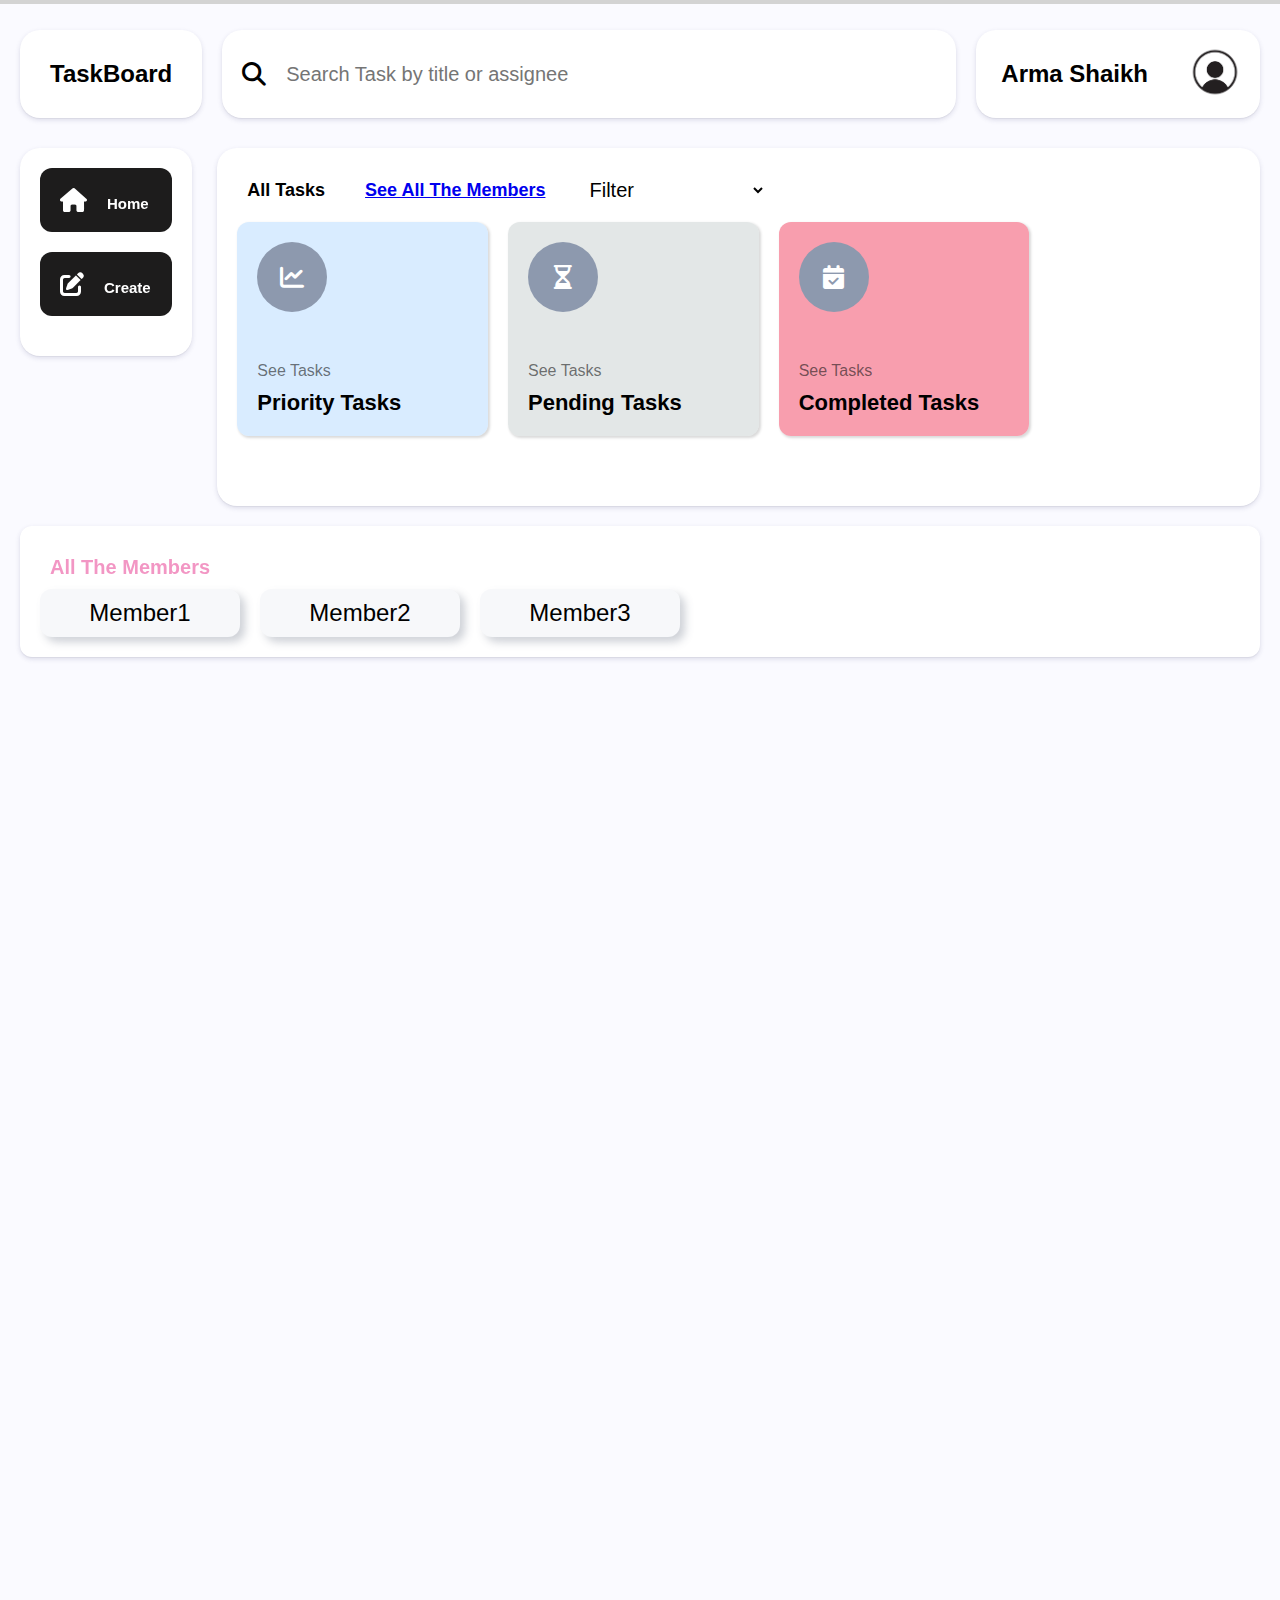
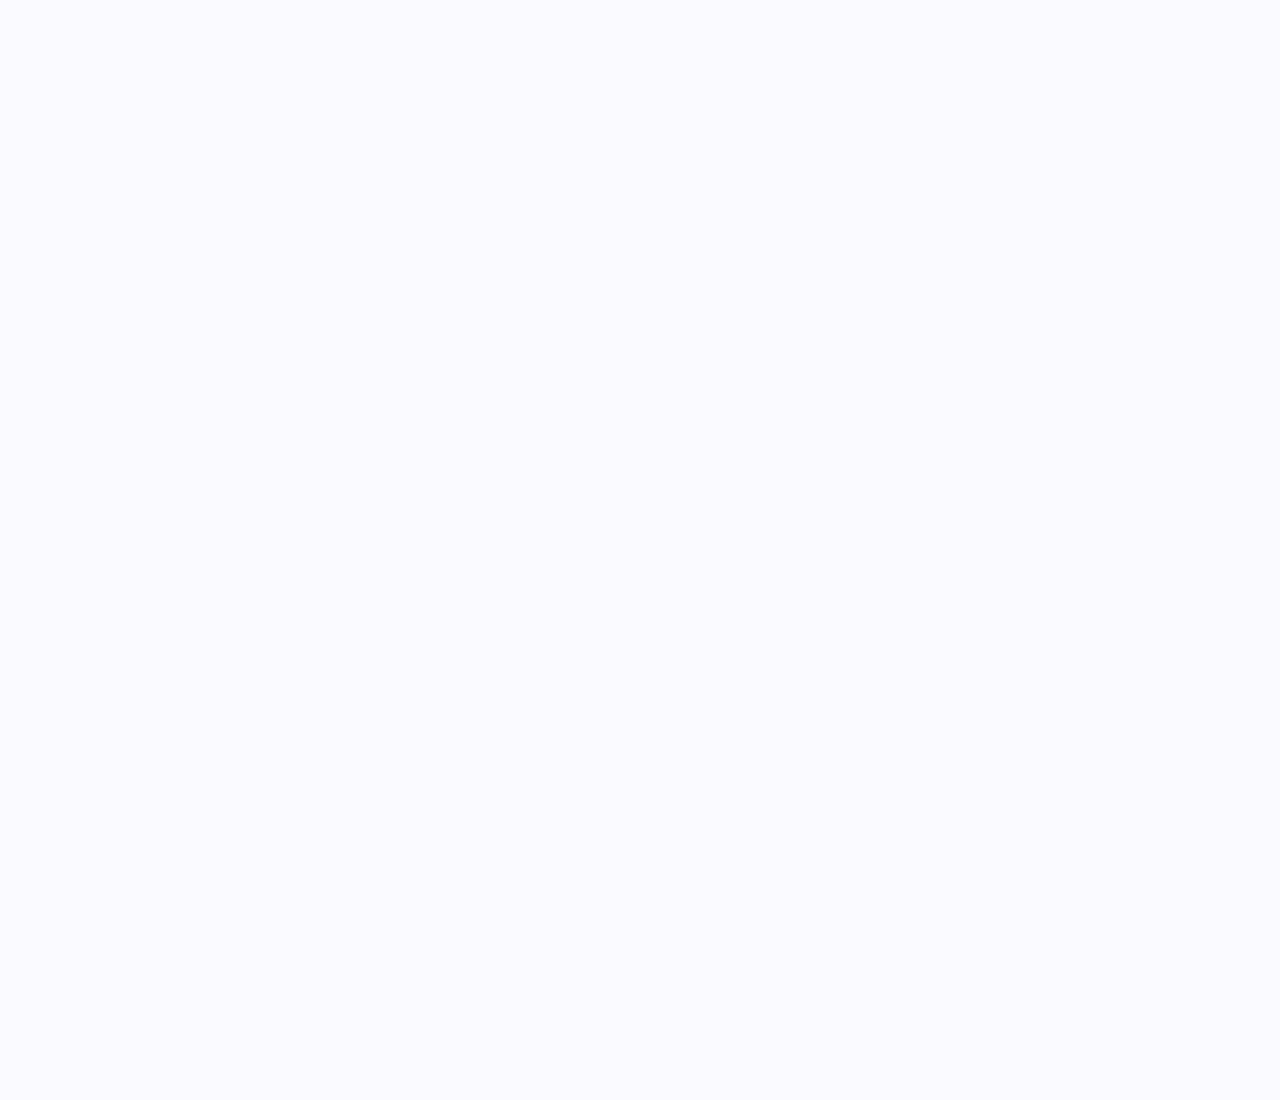
<file: index.html>
<!DOCTYPE html>
<html lang="en">
  <head>
    <meta charset="UTF-8" />
    <meta name="viewport" content="width=device-width, initial-scale=1.0" />
    <title>Task Management</title>
    <!-- font awesome -->
    <link
      rel="stylesheet"
      href="https://cdnjs.cloudflare.com/ajax/libs/font-awesome/6.6.0/css/all.min.css"
    />
    <!-- stylesheet is linkd here -->
    <link rel="stylesheet" href="assets/css/style.css" />
    <!-- responsive  stylesheet is linked here-->

    <link rel="stylesheet" href="assets/css/responsive.css" />
  </head>
  <body>
    <!-- header -->

    <div class="scroll">
      <div class="scroll-bar" id="scroll-progress"></div>
    </div>

    <header>
      <div class="logo">
        <h2>TaskBoard</h2>
      </div>
      <div class="serch-bar">
        <i class="fa-solid fa-magnifying-glass"></i>
        <input
          type="text"
          id="search"
          placeholder="Search Task by title or assignee"
        />
      </div>
      <div class="info">
        <h2>Arma Shaikh</h2>
        <div class="profile">
          <img src="assets/images/profile.jpg" alt="" />
        </div>
      </div>
    </header>

    <!-- container -->
    <div class="container">
      <div class="main">
        <!-- aside bar -->
        <aside>
          <div class="sidebar">
            <ul>
              <li><i class="fa-solid fa-house"></i>Home</li>
              <li id="open-modal-btn">
                <i class="fa-solid fa-pen-to-square"></i>Create
              </li>
            </ul>
          </div>
        </aside>
        <div class="task-wrapper">
          <div class="menu">
            <h2>All Tasks</h2>
            <h2>
              <a
                href="#members
          "
                >See All the Members</a
              >
            </h2>
            <select name="" id="filter">
              <option value="">Filter</option>
              <option value="Pending">Pending Tasks</option>
              <option value="Completed">completed Tasks</option>
              <option value="In-process">In-process Tasks</option>
              <option value="Delayed">Delayed Tasks</option>
            </select>
          </div>
          <div class="task-category">
            <div class="priority-task catogary-item">
              <div class="icon">
                <i class="fa-solid fa-chart-line"></i>
              </div>
              <div class="category-content">
                <a href="#catogary" id="high" class="category-btn">See Tasks</a>
                <h3>Priority Tasks</h3>
              </div>
            </div>
            <div class="pending-task catogary-item">
              <div class="icon">
                <i class="fa-regular fa-hourglass-half"></i>
              </div>
              <div class="category-content">
                <a href="#catogary" id="pending" class="category-btn"
                  >See Tasks</a
                >
                <h3>Pending Tasks</h3>
              </div>
            </div>
            <div class="completed-task catogary-item">
              <div class="icon">
                <i class="fa-solid fa-calendar-check"></i>
              </div>
              <div class="category-content">
                <a href="#catogary" id="completed" class="category-btn"
                  >See Tasks</a
                >
                <h3>Completed Tasks</h3>
              </div>
            </div>
          </div>
          <!-- task display wrapper -->
          <ul class="task-listing" id="catogary">
            <!-- task item -->
          </ul>
        </div>
      </div>
      <!-- members -->
      <div class="team-members" id="members">
        <p>all the members</p>
        <ul>
          <li class="member" id="member1">Member1</li>
          <li class="member" id="member2">Member2</li>
          <li class="member" id="member3">Member3</li>
        </ul>
      </div>
    </div>

    <!-- modal -->
    <div class="modal-wrapper">
      <div class="modal">
        <form action="">
          <div>
            <label for="">Title</label>
            <input
              type="text"
              placeholder="Enter Title"
              id="title"
              value=""
              class="formInp"
            />
            <span class="error" id="titleError"></span>
          </div>
          <div>
            <label for="">Description</label>
            <input
              type="text"
              placeholder="Enter Description"
              id="desc"
              value=""
              class="formInp"
            />
            <span class="error" id="descError"></span>
          </div>
          <div>
            <label for="">Date</label>
            <input
              type="date"
              min="2024/12/31"
              id="date"
              value=""
              class="formInp"
            />
            <span class="error" id="dateError"></span>
          </div>
          <div>
            <!-- assign to -->
            <label for="member">select member </label>
            <select name="" id="member" value="" class="formInp">
              <option value="">Assign To</option>
              <option value="member1">Member 1</option>
              <option value="member2">Member 2</option>
              <option~ value="member3">Member 3</option~>
            </select>
            <span class="error" id="memberError"></span>

            <!-- task priority -->
            <label for="priority">select priority</label>
            <select name="" id="priority" value="" class="formInp">
              <option value="">set Priority</option>
              <option value="high">High</option>
              <option value="medium">Medium</option>
              <option value="low">Low</option>
            </select>
            <span class="error" id="priorityError"></span>
          </div>
          <button id="addBtn">Add Task</button>
        </form>
      </div>
      <button class="close" id="close-modal-btn">
        <i class="fa-solid fa-xmark"></i>
      </button>
    </div>
    <!--status modal-->
    <!-- <div class="status-modal">
      <div class="status-modal-content">
        <div>
          <label for="status">Select status for this task</label>
          <select name="" id="status" value="">
            <option value="">set status</option>
            <option value="Pending">Pending</option>
            <option value="Delayed">Delayed</option>
            <option value="In-process">In-process</option>
            <option value="Completed">Completed</option>
          </select>
        </div>

        <button id="save-btn">Save</button>
      </div>
    </div> -->
    <dialog></dialog>
  </body>
  <!-- script is linked here -->
  <script src="assets/js/script.js"></script>
  <!-- <script src="assets/js/dupe3.js"></script> -->
</html>
</file>
<file: assets/css/style.css>
* {
  margin: 0;
  padding: 0;
  box-sizing: border-box;
}
body {
  background-color: #fafaff;
  text-transform: capitalize;
  height: 300vh;
  font-family: "Gill Sans", "Gill Sans MT", Calibri, "Trebuchet MS", sans-serif;
  font-family: "Lucida Sans", "Lucida Sans Regular", "Lucida Grande",
    "Lucida Sans Unicode", Geneva, Verdana, sans-serif;
}
header {
  display: flex;
  padding: 30px 20px;
  gap: 20px;
}
img {
  width: 100%;
  height: auto;
}
h2 {
  margin: 10px;
}
.container {
  padding: 0 20px;
  margin: 0 auto;
}
.main {
  display: flex;
  gap: 25px;
}
aside {
  width: 16%;
  height: 100%;
  position: sticky;
  top: 0px;
  padding: 20px;
  background-color: #fff;
  border-radius: 20px;
  box-shadow: rgba(50, 50, 105, 0.15) 0px 2px 5px 0px,
    rgba(0, 0, 0, 0.05) 0px 1px 1px 0px;
}
.sidebar li {
  list-style-type: none;
  background-color: #1d1c1c;
  color: #ffffff;
  width: 100%;
  font-size: 15px;
  font-weight: 900;
  margin-bottom: 20px;
  padding: 20px;
  border-radius: 12px;
}
.sidebar li i {
  margin-right: 20px;
}
.logo {
  padding: 20px;
  width: 15%;
  box-shadow: rgba(50, 50, 105, 0.15) 0px 2px 5px 0px,
    rgba(0, 0, 0, 0.05) 0px 1px 1px 0px;
  background-color: #fff;
  border-radius: 20px;
  display: flex;
  align-items: center;
}
.info {
  box-shadow: rgba(50, 50, 105, 0.15) 0px 2px 5px 0px,
    rgba(0, 0, 0, 0.05) 0px 1px 1px 0px;
  background-color: #fff;
  border-radius: 20px;
  display: flex;
  gap: 20px;
  padding: 10px 15px;
  width: 25%;
  align-items: center;
  justify-content: space-between;
}
.info .profile {
  width: 60px;
}
.serch-bar {
  width: 65%;
  display: flex;
  gap: 10px;
  background-color: #fff;
  align-items: center;
  padding: 20px;
  border-radius: 20px;
  box-shadow: rgba(50, 50, 105, 0.15) 0px 2px 5px 0px,
    rgba(0, 0, 0, 0.05) 0px 1px 1px 0px;
}
.serch-bar input {
  width: 100%;
  border: none;
  padding: 10px;
}
.serch-bar :placeholder-shown {
  font-size: 20px;
}
.serch-bar i {
  color: #000000;
}

.task-wrapper {
  width: 100%;
  padding: 20px;
  background-color: #fff;
  border-radius: 20px;
  box-shadow: rgba(50, 50, 105, 0.15) 0px 2px 5px 0px,
    rgba(0, 0, 0, 0.05) 0px 1px 1px 0px;
}
.task-category {
  display: flex;
  align-items: center;
  gap: 20px;
}
.catogary-item {
  width: 25%;
  padding: 20px;
  display: flex;
  flex-direction: column;
  justify-content: center;
  gap: 50px;
  box-shadow: rgba(0, 0, 0, 0.15) 1.95px 1.95px 2.6px;
  border-radius: 12px;
}

.catogary-item:nth-of-type(1) {
  background-color: #bbdeff8f;
}
.catogary-item:nth-of-type(3) {
  background-color: #f13b5c7e;
}
.catogary-item:nth-of-type(2) {
  background-color: #c1caca75;
}
.icon {
  background-color: #8d99ae;
  width: 70px;
  height: 70px;
  border-radius: 50%;
  border: none;
  display: flex;
  justify-content: center;
  align-items: center;
}
i {
  color: white;
  font-size: 24px;
}
.category-content h3 {
  color: #000000;
  font-size: 22px;
}
.category-content {
  display: flex;
  flex-direction: column;
  gap: 10px;
}
.category-content a {
  text-decoration: none;
  color: #11111196;
}
.task-listing {
  width: 100%;
  /* padding: 5px; */
  margin-top: 50px;
  border-radius: 20px;
  background-color: #fff;
  list-style-type: none;
  display: flex;
  align-items: center;
  flex-wrap: wrap;
  gap: 20px;
}
input {
  outline: none;
}
.modal-wrapper {
  position: fixed;
  /* display: flex; */
  justify-content: center;
  align-items: center;
  width: 100vw;
  height: 100vh;
  background-color: #222222b7;
  top: 0;
  left: 0;
  display: none;
}
.modal {
  background-color: rgb(255, 255, 255);
  margin: 3% auto;
  width: 30%;
  background-color: #ffffff;
  padding: 20px;
  border-radius: 20px;
  position: relative;
}
form {
  padding: 20px;
}
form div {
  display: flex;
  justify-content: space-between;
  flex-direction: column;
  margin-bottom: 20px;
}
form label {
  font-size: 20px;
  font-weight: 900;
  margin-bottom: 10px;
}
form input,
form select {
  padding: 10px;
}
select {
  margin-bottom: 20px;
}
form button {
  background-color: #111;
  font-size: 20px;
  color: #fff;
  text-align: center;
  border: none;
  padding: 8px 15px;
  border-radius: 12px;
}
.close {
  position: absolute;
  top: 5%;
  right: 34%;
  background-color: #023fc2;
  padding: 10px 15px;
  border: none;
  font-size: 20px;
  color: white;
  border-radius: 20px;
}

/* dailouge box */
/*status modal*/
#status-btn {
  position: relative;
  /* z-index: -11; */
  color: black;
}
.status-modal {
  position: absolute;
  top: 40%;
  right: 7%;
  padding: 20px;
  display: flex;
  justify-content: center;
  align-items: center;
  background-color: #ffffff;
  border-radius: 12px;
  z-index: 11111111111;
  flex-direction: column;
  box-shadow: rgba(0, 0, 0, 0.35) 0px 5px 15px;
  display: none;
  height: 200px;
}
.status-modal label {
  font-size: 12px;
  color: #1d1c1c;
}
.status-modal select {
  padding: 10px;
  border: none;
  background-color: transparent;
  font-size: 20px;
}
.status-modal button {
  background-color: #808080a6;
  border: none;
  padding: 10px 15px;
  color: #fff;
  font-size: 20px;
}
.status-modal select:focus {
  outline: none;
}
/* scroll bar */

.scroll {
  width: 100%;
  height: 4px;
  background-color: lightgray;
  position: fixed;
  top: 0;
  z-index: 111111;
}

#scroll-progress {
  width: 0%;
  height: 10px;
  background-color: rgb(250, 152, 173);
}
/* new card  */
.list-item {
  width: 47%;
  background-color: #c1caca75;
  padding: 20px;
  border-radius: 12px;
  box-shadow: rgba(149, 157, 165, 0.2) 0px 8px 24px;
  display: flex;
  flex-direction: column;
  gap: 20px;
}
.list-title-box {
  display: flex;
  align-items: center;
  gap: 20px;
}
.list-title-box h2,
.list-title h2 {
  margin: 0 0 10px 0;
}
.list-title {
  font-size: 14px;
}
.list-icon {
  height: 50px;
  width: 50px;
  border-radius: 50%;
  background-color: #080808;
  display: flex;
  justify-content: center;
  align-items: center;
}
.priority {
  margin-left: auto;
}
.list-actions-box {
  display: flex;
  justify-content: center;
  align-items: center;
  gap: 20px;
  background-color: #bbdeff8f;
  padding: 20px;
  border-radius: 12px;
}
.list-actions-box a {
  font-size: 20px;
  text-decoration: none;
  font-weight: 900;
  color: rgb(0, 0, 0);
}
.list-other-info-box {
  /* align-self: flex-end; */
  /* margin-left: 65px; */
  font-size: 20px;
  display: flex;
  gap: 20px;
  align-items: center;
}
.priority p {
  font-weight: 900;
  opacity: 0.5;
}
::backdrop {
  background-color: #8d99ae;
  opacity: 0.75;
}
dialog {
  width: 500px;
  margin: 10% auto;
  border: none;
  padding: 20px;
  border-radius: 12px;
}
dialog span {
  font-size: 20px;
  background-color: #95cfff;
}
dialog p {
  font-size: 28px;
  margin-bottom: 20px;
}
dialog button {
  padding: 10px;
  border: none;
  background-color: #222;
  width: 100%;
  color: white;
  border-radius: 12px;
}
.team-members {
  background-color: #ffff;
  padding: 20px;
  border-radius: 12px;
  box-shadow: rgba(50, 50, 105, 0.15) 0px 2px 5px 0px,
    rgba(0, 0, 0, 0.05) 0px 1px 1px 0px;
  /* margin: 20px 0; */
  width: 85%;
  margin: 20px 0 0 auto;
}
.team-members > p {
  color: #e62f8a;
  opacity: 0.5;
  font-weight: 700;
  font-size: 20px;
  margin: 10px;
}
.team-members ul {
  display: flex;
  /* padding: 20px; */
  gap: 20px;
  list-style-type: none;
  text-align: center;
}
.team-members ul li {
  font-size: 24px;
  cursor: pointer;
  width: 200px;
  background-color: #8d99ae11;
  padding: 10px;
  border-radius: 12px;
  box-shadow: -5px -5px 9px rgba(255, 255, 255, 0.45),
    5px 5px 9px rgba(94, 104, 121, 0.3);
}
.member-task {
  margin: 30px 0;
  background-color: #8d99ae11;
  padding: 20px;
  border-radius: 12px;
}
.member-task > div {
  display: flex;
  justify-content: space-between;
}
.member-task > div > p {
  font-size: 18px;
  color: #023fc2;
  padding: 15px;
  cursor: pointer;
}
.member-task table {
  width: 100%;
  border-radius: 12px;
  /* border: 2px solid #ff95b5; */
}
td,
tr {
  padding: 10px;
  font-size: 20px;
  font-weight: 700;
  background-color: #fff;
}
tbody {
  border-radius: 12px;
  border-radius: 12px;
  margin-top: 20px;
}
.close-list {
  margin-left: auto;
}
.member-task h2 {
  font-size: 18px;
}
.menu {
  display: flex;
  gap: 20px;
  align-items: center;
  margin-bottom: 10px;
}
.menu select {
  margin: 0;
  padding: 10px;
  font-size: 20px;
  border: none;
  background-color: transparent;
}
.menu select:focus {
  outline: none;
}

.list-actions-box select {
  background-color: transparent;
  font-size: 20px;
  text-decoration: none;
  font-weight: 900;
  color: rgb(0, 0, 0);
  border: none;
  outline: none;
  margin: 0;
}
.error {
  color: #bb0505;
  font-size: 14px;
  font-weight: 700;
  width: 100%;
  text-align: right;
}
</file>
<file: assets/css/responsive.css>
@media (max-width: 1400px) {
  .team-members {
    width: 100%;
  }
  .menu h2 {
    font-size: 18px;
  }
}
@media (max-width: 1024px) {
  .category-content h3 {
    font-size: 18px;
  }
  .logo {
    width: 14%;
    font-size: 12px;
    margin: 0;
  }
  h2 {
    margin: 0;
  }
  .list-item {
    width: 100%;
  }
  .team-members {
    width: 100%;
  }
  .menu h2 {
    font-size: 18px;
  }
}
@media (max-width: 992px) {
  .logo {
    width: 20%;
  }
  .info {
    gap: 0;
  }
  .info h2 {
    font-size: 16px;
  }
  aside {
    width: 25%;
  }
  .task-category {
    justify-content: space-between;
  }
  .catogary-item {
    width: 36%;
  }
  .list-item {
    width: 100%;
  }
  .team-members {
    width: 100%;
  }
  .menu h2 {
    font-size: 18px;
  }
}
@media (max-width: 767px) {
  header {
    padding: 12px 20px;
    position: sticky;
    top: 0px;
    z-index: 0;
  }
  .info {
    display: none;
  }
  .logo {
    width: 32%;
  }
  .serch-bar {
    width: 70%;
  }
  aside {
    width: 100%;
    height: auto;
    position: static;
    display: flex;
    justify-content: center;
    align-items: center;
  }
  .sidebar {
    width: 100%;
  }
  .sidebar li {
    width: 50%;
  }
  .sidebar ul {
    display: flex;
    gap: 20px;
  }

  .main {
    flex-direction: column;
    width: 100%;
  }
  .catogary-item {
    width: 31%;
  }
  .category-content h3 {
    font-size: 15px;
  }
  .task-category {
    justify-content: space-between;
  }

  .modal {
    width: 100%;
  }
  .modal-wrapper {
    position: absolute;
    padding: 20px;
    height: 200vh;
  }
  .close {
    top: 2%;
    right: 1%;
  }
  .list-item {
    width: 100%;
  }
  .team-members {
    width: 100%;
  }
  .menu h2 {
    font-size: 18px;
  }
}

@media (max-width: 576px) {
  header {
    padding: 12px 20px;
    position: sticky;
    top: 0px;
    z-index: 0;
  }
  .info {
    display: none;
  }
  .logo {
    display: none;
  }
  .main {
    width: 100%;
    flex-direction: column;
  }

  .serch-bar {
    width: 100%;
    padding: 8px;
  }

  .serch-bar i {
    font-size: 20px;
  }
  aside {
    width: 100%;
    height: auto;
    position: static;
  }
  .sidebar {
    height: 30px;
  }
  .sidebar ul {
    display: flex;
    justify-content: space-between;
    align-items: center;
  }
  .sidebar li {
    width: 47%;
    padding: 10px;
    margin-bottom: 0;
    font-size: 10px;
  }
  .sidebar li i {
    display: none;
  }
  .task-wrapper {
    box-shadow: none;
    background-color: transparent;
    padding: 0;
  }
  .task-category {
    flex-wrap: wrap;
    justify-content: space-between;
  }

  .catogary-item {
    width: 46%;
  }
  .catogary-item:nth-last-of-type(3) {
    width: 100%;
  }
  .category-content h3 {
    font-size: 12px;
  }

  .icon {
    display: none;
  }

  /* #status-btn {
    width: 100%;
  } */
  .modal-wrapper {
    padding: 10%;
    position: absolute;
    height: 200vh;
  }
  .modal {
    width: 100%;
    padding: 0;
  }
  .close {
    top: 2%;
    right: 3%;
  }
  form label {
    font-size: 12px;
    margin-bottom: 5px;
  }
  .list-item {
    width: 100%;
  }
  .priority {
    display: none;
  }
  .list-title h2 {
    font-size: 14px;
  }
  .list-icon {
    width: 30px;
    height: 30px;
  }
  .list-icon i {
    font-size: 12px;
  }
  .list-actions-box a {
    font-size: 13px;
  }
  .team-members {
    width: 100%;
  }
  .team-members ul {
    flex-wrap: wrap;
  }
  .team-members ul li {
    width: 100px;
    font-size: 12px;
  }
  .member-task > div > p {
    font-size: 12px;
    padding: 15px 0;
  }
  td,
  tr {
    font-size: 12px;
  }
  .menu h2 {
    font-size: 12px;
  }
  .menu select {
    font-size: 12px;
  }
}
</file>
